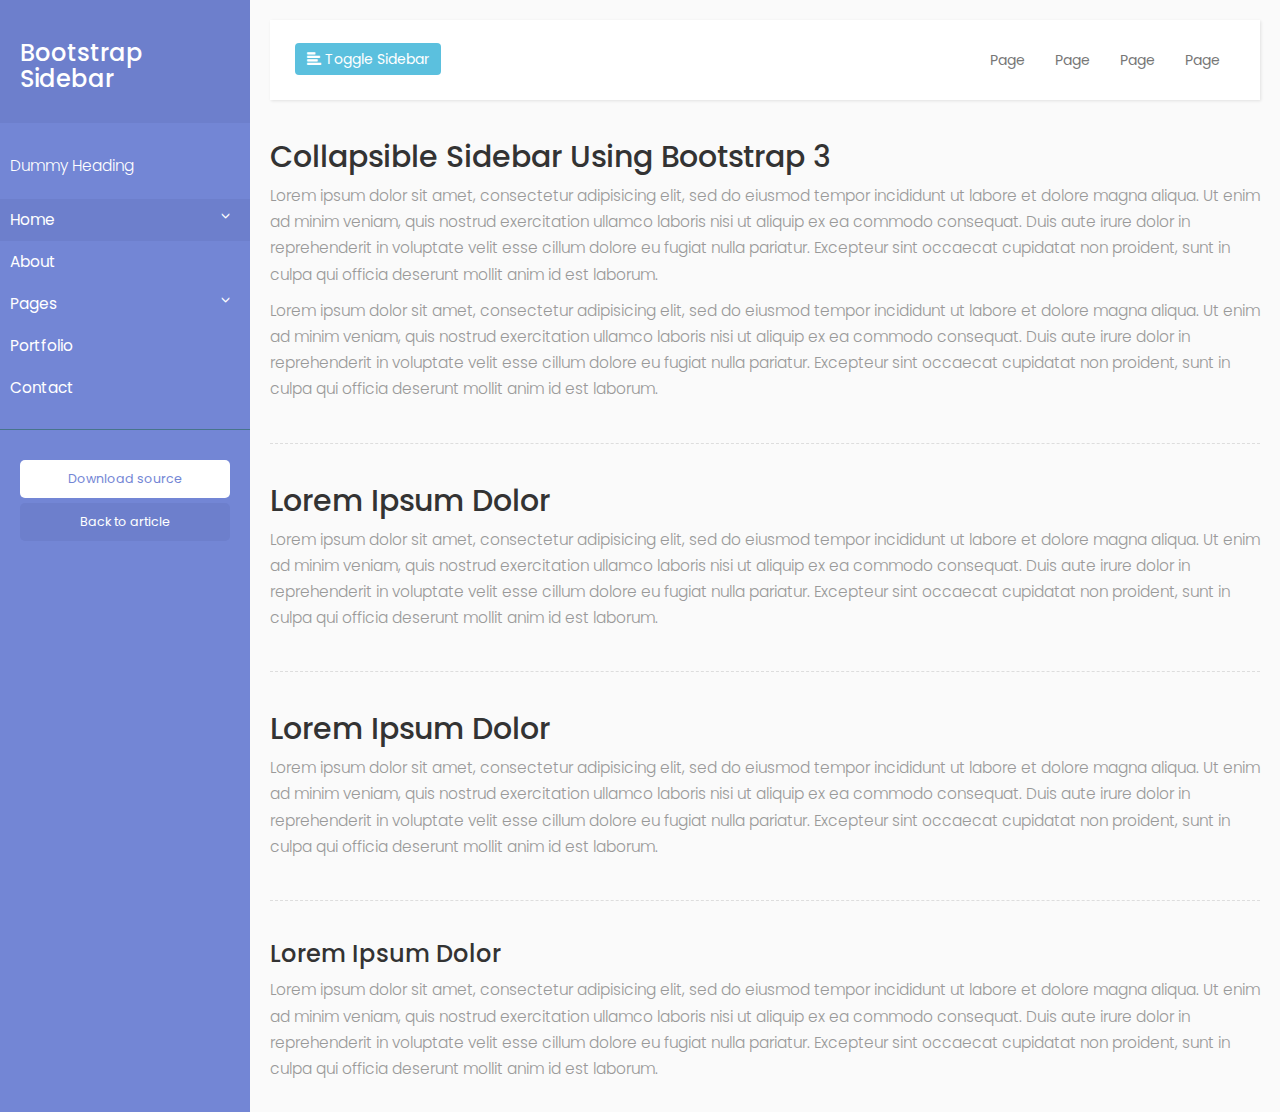
<file: bootstrap-3/index.html>
<!DOCTYPE html>
<html>
    <head>
        <meta charset="utf-8">
        <meta name="viewport" content="width=device-width, initial-scale=1.0">
        <meta http-equiv="X-UA-Compatible" content="IE=edge">

        <title>Collapsible sidebar using Bootstrap 3</title>

         <!-- Bootstrap CSS CDN -->
        <link rel="stylesheet" href="https://maxcdn.bootstrapcdn.com/bootstrap/3.3.7/css/bootstrap.min.css">
        <!-- Our Custom CSS -->
        <link rel="stylesheet" href="style.css">
    </head>
    <body>



        <div class="wrapper">
            <!-- Sidebar Holder -->
            <nav id="sidebar">
                <div class="sidebar-header">
                    <h3>Bootstrap Sidebar</h3>
                </div>

                <ul class="list-unstyled components">
                    <p>Dummy Heading</p>
                    <li class="active">
                        <a href="#homeSubmenu" data-toggle="collapse" aria-expanded="false">Home</a>
                        <ul class="collapse list-unstyled" id="homeSubmenu">
                            <li><a href="#">Home 1</a></li>
                            <li><a href="#">Home 2</a></li>
                            <li><a href="#">Home 3</a></li>
                        </ul>
                    </li>
                    <li>
                        <a href="#">About</a>
                        <a href="#pageSubmenu" data-toggle="collapse" aria-expanded="false">Pages</a>
                        <ul class="collapse list-unstyled" id="pageSubmenu">
                            <li><a href="#">Page 1</a></li>
                            <li><a href="#">Page 2</a></li>
                            <li><a href="#">Page 3</a></li>
                        </ul>
                    </li>
                    <li>
                        <a href="#">Portfolio</a>
                    </li>
                    <li>
                        <a href="#">Contact</a>
                    </li>
                </ul>

                <ul class="list-unstyled CTAs">
                    <li><a href="https://bootstrapious.com/tutorial/files/sidebar.zip" class="download">Download source</a></li>
                    <li><a href="https://bootstrapious.com/p/bootstrap-sidebar" class="article">Back to article</a></li>
                </ul>
            </nav>

            <!-- Page Content Holder -->
            <div id="content">

                <nav class="navbar navbar-default">
                    <div class="container-fluid">

                        <div class="navbar-header">
                            <button type="button" id="sidebarCollapse" class="btn btn-info navbar-btn">
                                <i class="glyphicon glyphicon-align-left"></i>
                                <span>Toggle Sidebar</span>
                            </button>
                        </div>

                        <div class="collapse navbar-collapse" id="bs-example-navbar-collapse-1">
                            <ul class="nav navbar-nav navbar-right">
                                <li><a href="#">Page</a></li>
                                <li><a href="#">Page</a></li>
                                <li><a href="#">Page</a></li>
                                <li><a href="#">Page</a></li>
                            </ul>
                        </div>
                    </div>
                </nav>

                <h2>Collapsible Sidebar Using Bootstrap 3</h2>
                <p>Lorem ipsum dolor sit amet, consectetur adipisicing elit, sed do eiusmod tempor incididunt ut labore et dolore magna aliqua. Ut enim ad minim veniam, quis nostrud exercitation ullamco laboris nisi ut aliquip ex ea commodo consequat. Duis aute irure dolor in reprehenderit in voluptate velit esse cillum dolore eu fugiat nulla pariatur. Excepteur sint occaecat cupidatat non proident, sunt in culpa qui officia deserunt mollit anim id est laborum.</p>
                <p>Lorem ipsum dolor sit amet, consectetur adipisicing elit, sed do eiusmod tempor incididunt ut labore et dolore magna aliqua. Ut enim ad minim veniam, quis nostrud exercitation ullamco laboris nisi ut aliquip ex ea commodo consequat. Duis aute irure dolor in reprehenderit in voluptate velit esse cillum dolore eu fugiat nulla pariatur. Excepteur sint occaecat cupidatat non proident, sunt in culpa qui officia deserunt mollit anim id est laborum.</p>

                <div class="line"></div>

                <h2>Lorem Ipsum Dolor</h2>
                <p>Lorem ipsum dolor sit amet, consectetur adipisicing elit, sed do eiusmod tempor incididunt ut labore et dolore magna aliqua. Ut enim ad minim veniam, quis nostrud exercitation ullamco laboris nisi ut aliquip ex ea commodo consequat. Duis aute irure dolor in reprehenderit in voluptate velit esse cillum dolore eu fugiat nulla pariatur. Excepteur sint occaecat cupidatat non proident, sunt in culpa qui officia deserunt mollit anim id est laborum.</p>

                <div class="line"></div>

                <h2>Lorem Ipsum Dolor</h2>
                <p>Lorem ipsum dolor sit amet, consectetur adipisicing elit, sed do eiusmod tempor incididunt ut labore et dolore magna aliqua. Ut enim ad minim veniam, quis nostrud exercitation ullamco laboris nisi ut aliquip ex ea commodo consequat. Duis aute irure dolor in reprehenderit in voluptate velit esse cillum dolore eu fugiat nulla pariatur. Excepteur sint occaecat cupidatat non proident, sunt in culpa qui officia deserunt mollit anim id est laborum.</p>

                <div class="line"></div>

                <h3>Lorem Ipsum Dolor</h3>
                <p>Lorem ipsum dolor sit amet, consectetur adipisicing elit, sed do eiusmod tempor incididunt ut labore et dolore magna aliqua. Ut enim ad minim veniam, quis nostrud exercitation ullamco laboris nisi ut aliquip ex ea commodo consequat. Duis aute irure dolor in reprehenderit in voluptate velit esse cillum dolore eu fugiat nulla pariatur. Excepteur sint occaecat cupidatat non proident, sunt in culpa qui officia deserunt mollit anim id est laborum.</p>
            </div>
        </div>





        <!-- jQuery CDN -->
         <script src="https://code.jquery.com/jquery-1.12.0.min.js"></script>
         <!-- Bootstrap Js CDN -->
         <script src="https://maxcdn.bootstrapcdn.com/bootstrap/3.3.7/js/bootstrap.min.js"></script>

         <script type="text/javascript">
             $(document).ready(function () {
                 $('#sidebarCollapse').on('click', function () {
                     $('#sidebar').toggleClass('active');
                 });
             });
         </script>
    </body>
</html>
</file>
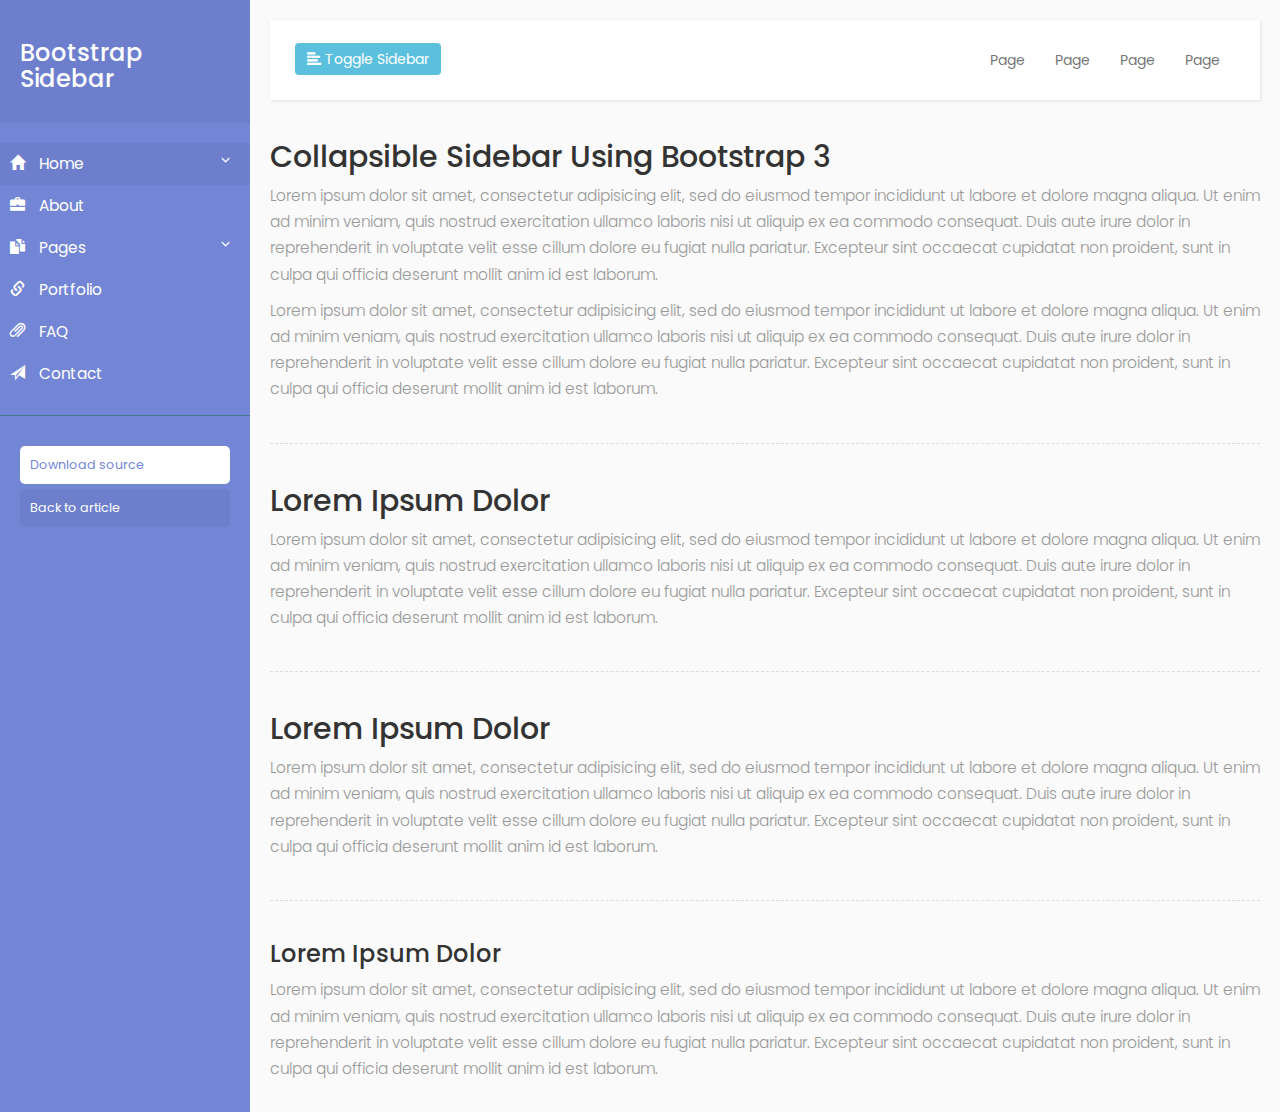
<file: bootstrap-3/index4.html>
<!DOCTYPE html>
<html>
    <head>
        <meta charset="utf-8">
        <meta name="viewport" content="width=device-width, initial-scale=1.0">
        <meta http-equiv="X-UA-Compatible" content="IE=edge">

        <title>Collapsible sidebar using Bootstrap 3</title>

         <!-- Bootstrap CSS CDN -->
        <link rel="stylesheet" href="https://maxcdn.bootstrapcdn.com/bootstrap/3.3.7/css/bootstrap.min.css">
        <!-- Our Custom CSS -->
        <link rel="stylesheet" href="style4.css">
    </head>
    <body>



        <div class="wrapper">
            <!-- Sidebar Holder -->
            <nav id="sidebar">
                <div class="sidebar-header">
                    <h3>Bootstrap Sidebar</h3>
                    <strong>BS</strong>
                </div>

                <ul class="list-unstyled components">
                    <li class="active">
                        <a href="#homeSubmenu" data-toggle="collapse" aria-expanded="false">
                            <i class="glyphicon glyphicon-home"></i>
                            Home
                        </a>
                        <ul class="collapse list-unstyled" id="homeSubmenu">
                            <li><a href="#">Home 1</a></li>
                            <li><a href="#">Home 2</a></li>
                            <li><a href="#">Home 3</a></li>
                        </ul>
                    </li>
                    <li>
                        <a href="#">
                            <i class="glyphicon glyphicon-briefcase"></i>
                            About
                        </a>
                        <a href="#pageSubmenu" data-toggle="collapse" aria-expanded="false">
                            <i class="glyphicon glyphicon-duplicate"></i>
                            Pages
                        </a>
                        <ul class="collapse list-unstyled" id="pageSubmenu">
                            <li><a href="#">Page 1</a></li>
                            <li><a href="#">Page 2</a></li>
                            <li><a href="#">Page 3</a></li>
                        </ul>
                    </li>
                    <li>
                        <a href="#">
                            <i class="glyphicon glyphicon-link"></i>
                            Portfolio
                        </a>
                    </li>
                    <li>
                        <a href="#">
                            <i class="glyphicon glyphicon-paperclip"></i>
                            FAQ
                        </a>
                    </li>
                    <li>
                        <a href="#">
                            <i class="glyphicon glyphicon-send"></i>
                            Contact
                        </a>
                    </li>
                </ul>

                <ul class="list-unstyled CTAs">
                    <li><a href="https://bootstrapious.com/tutorial/files/sidebar.zip" class="download">Download source</a></li>
                    <li><a href="https://bootstrapious.com/p/bootstrap-sidebar" class="article">Back to article</a></li>
                </ul>
            </nav>

            <!-- Page Content Holder -->
            <div id="content">

                <nav class="navbar navbar-default">
                    <div class="container-fluid">

                        <div class="navbar-header">
                            <button type="button" id="sidebarCollapse" class="btn btn-info navbar-btn">
                                <i class="glyphicon glyphicon-align-left"></i>
                                <span>Toggle Sidebar</span>
                            </button>
                        </div>

                        <div class="collapse navbar-collapse" id="bs-example-navbar-collapse-1">
                            <ul class="nav navbar-nav navbar-right">
                                <li><a href="#">Page</a></li>
                                <li><a href="#">Page</a></li>
                                <li><a href="#">Page</a></li>
                                <li><a href="#">Page</a></li>
                            </ul>
                        </div>
                    </div>
                </nav>

                <h2>Collapsible Sidebar Using Bootstrap 3</h2>
                <p>Lorem ipsum dolor sit amet, consectetur adipisicing elit, sed do eiusmod tempor incididunt ut labore et dolore magna aliqua. Ut enim ad minim veniam, quis nostrud exercitation ullamco laboris nisi ut aliquip ex ea commodo consequat. Duis aute irure dolor in reprehenderit in voluptate velit esse cillum dolore eu fugiat nulla pariatur. Excepteur sint occaecat cupidatat non proident, sunt in culpa qui officia deserunt mollit anim id est laborum.</p>
                <p>Lorem ipsum dolor sit amet, consectetur adipisicing elit, sed do eiusmod tempor incididunt ut labore et dolore magna aliqua. Ut enim ad minim veniam, quis nostrud exercitation ullamco laboris nisi ut aliquip ex ea commodo consequat. Duis aute irure dolor in reprehenderit in voluptate velit esse cillum dolore eu fugiat nulla pariatur. Excepteur sint occaecat cupidatat non proident, sunt in culpa qui officia deserunt mollit anim id est laborum.</p>

                <div class="line"></div>

                <h2>Lorem Ipsum Dolor</h2>
                <p>Lorem ipsum dolor sit amet, consectetur adipisicing elit, sed do eiusmod tempor incididunt ut labore et dolore magna aliqua. Ut enim ad minim veniam, quis nostrud exercitation ullamco laboris nisi ut aliquip ex ea commodo consequat. Duis aute irure dolor in reprehenderit in voluptate velit esse cillum dolore eu fugiat nulla pariatur. Excepteur sint occaecat cupidatat non proident, sunt in culpa qui officia deserunt mollit anim id est laborum.</p>

                <div class="line"></div>

                <h2>Lorem Ipsum Dolor</h2>
                <p>Lorem ipsum dolor sit amet, consectetur adipisicing elit, sed do eiusmod tempor incididunt ut labore et dolore magna aliqua. Ut enim ad minim veniam, quis nostrud exercitation ullamco laboris nisi ut aliquip ex ea commodo consequat. Duis aute irure dolor in reprehenderit in voluptate velit esse cillum dolore eu fugiat nulla pariatur. Excepteur sint occaecat cupidatat non proident, sunt in culpa qui officia deserunt mollit anim id est laborum.</p>

                <div class="line"></div>

                <h3>Lorem Ipsum Dolor</h3>
                <p>Lorem ipsum dolor sit amet, consectetur adipisicing elit, sed do eiusmod tempor incididunt ut labore et dolore magna aliqua. Ut enim ad minim veniam, quis nostrud exercitation ullamco laboris nisi ut aliquip ex ea commodo consequat. Duis aute irure dolor in reprehenderit in voluptate velit esse cillum dolore eu fugiat nulla pariatur. Excepteur sint occaecat cupidatat non proident, sunt in culpa qui officia deserunt mollit anim id est laborum.</p>
            </div>
        </div>





        <!-- jQuery CDN -->
         <script src="https://code.jquery.com/jquery-1.12.0.min.js"></script>
         <!-- Bootstrap Js CDN -->
         <script src="https://maxcdn.bootstrapcdn.com/bootstrap/3.3.7/js/bootstrap.min.js"></script>

         <script type="text/javascript">
             $(document).ready(function () {
                 $('#sidebarCollapse').on('click', function () {
                     $('#sidebar').toggleClass('active');
                 });
             });
         </script>
    </body>
</html>
</file>
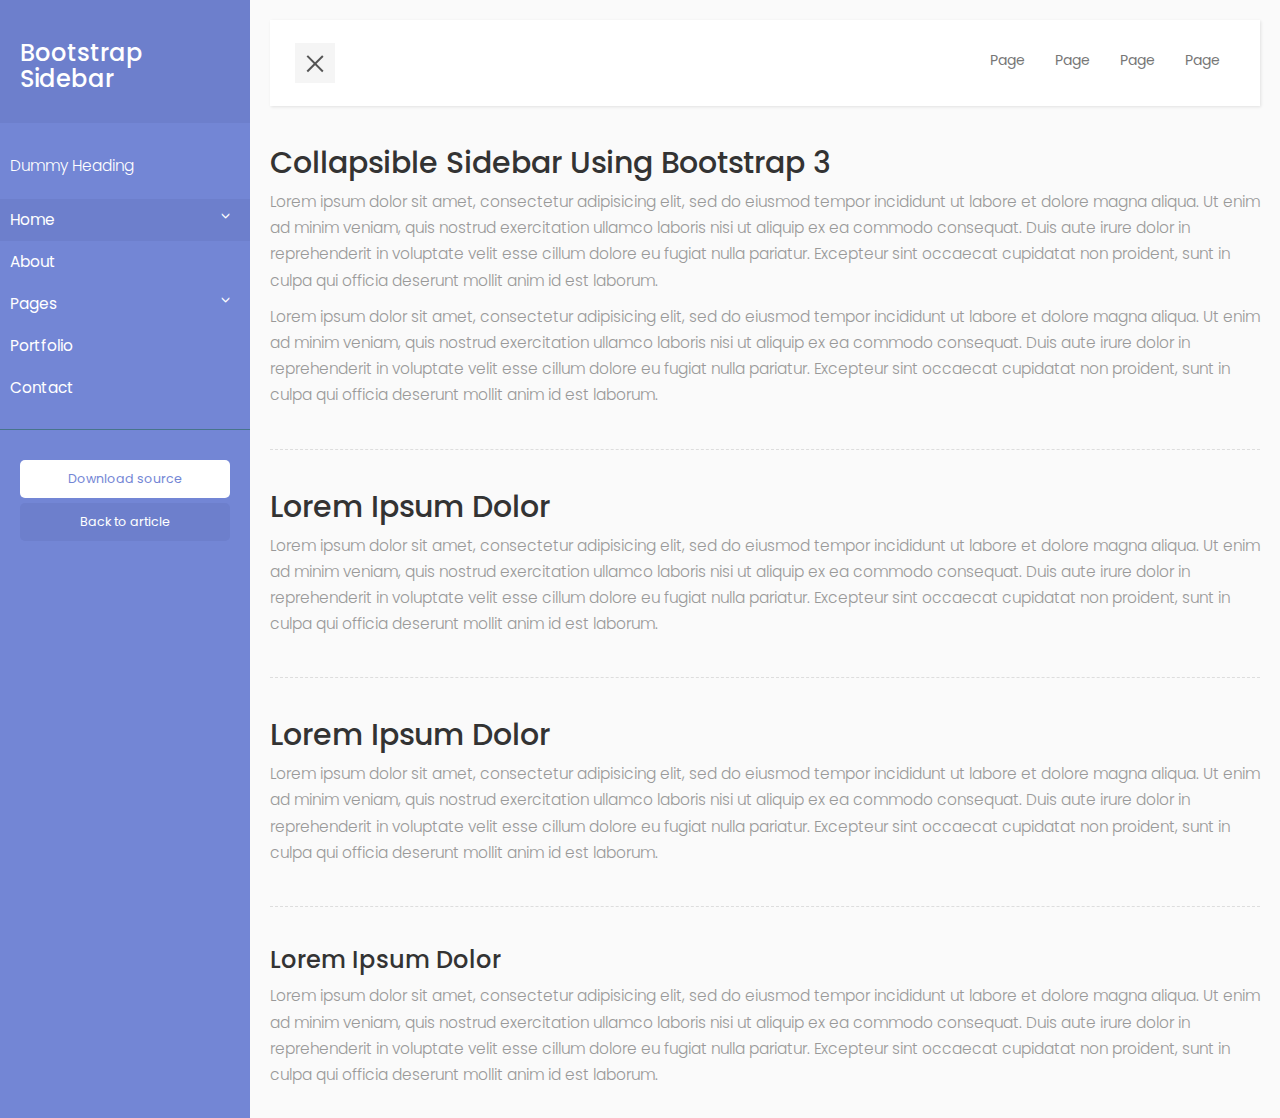
<file: bootstrap-3/index5.html>
<!DOCTYPE html>
<html>
    <head>
        <meta charset="utf-8">
        <meta name="viewport" content="width=device-width, initial-scale=1.0">
        <meta http-equiv="X-UA-Compatible" content="IE=edge">

        <title>Collapsible sidebar using Bootstrap 3</title>

         <!-- Bootstrap CSS CDN -->
        <link rel="stylesheet" href="https://maxcdn.bootstrapcdn.com/bootstrap/3.3.7/css/bootstrap.min.css">
        <!-- Our Custom CSS -->
        <link rel="stylesheet" href="style5.css">
    </head>
    <body>



        <div class="wrapper">
            <!-- Sidebar Holder -->
            <nav id="sidebar">
                <div class="sidebar-header">
                    <h3>Bootstrap Sidebar</h3>
                </div>

                <ul class="list-unstyled components">
                    <p>Dummy Heading</p>
                    <li class="active">
                        <a href="#homeSubmenu" data-toggle="collapse" aria-expanded="false">Home</a>
                        <ul class="collapse list-unstyled" id="homeSubmenu">
                            <li><a href="#">Home 1</a></li>
                            <li><a href="#">Home 2</a></li>
                            <li><a href="#">Home 3</a></li>
                        </ul>
                    </li>
                    <li>
                        <a href="#">About</a>
                        <a href="#pageSubmenu" data-toggle="collapse" aria-expanded="false">Pages</a>
                        <ul class="collapse list-unstyled" id="pageSubmenu">
                            <li><a href="#">Page 1</a></li>
                            <li><a href="#">Page 2</a></li>
                            <li><a href="#">Page 3</a></li>
                        </ul>
                    </li>
                    <li>
                        <a href="#">Portfolio</a>
                    </li>
                    <li>
                        <a href="#">Contact</a>
                    </li>
                </ul>

                <ul class="list-unstyled CTAs">
                    <li><a href="https://bootstrapious.com/tutorial/files/sidebar.zip" class="download">Download source</a></li>
                    <li><a href="https://bootstrapious.com/p/bootstrap-sidebar" class="article">Back to article</a></li>
                </ul>
            </nav>

            <!-- Page Content Holder -->
            <div id="content">

                <nav class="navbar navbar-default">
                    <div class="container-fluid">

                        <div class="navbar-header">
                            <button type="button" id="sidebarCollapse" class="navbar-btn">
                                <span></span>
                                <span></span>
                                <span></span>
                            </button>
                        </div>

                        <div class="collapse navbar-collapse" id="bs-example-navbar-collapse-1">
                            <ul class="nav navbar-nav navbar-right">
                                <li><a href="#">Page</a></li>
                                <li><a href="#">Page</a></li>
                                <li><a href="#">Page</a></li>
                                <li><a href="#">Page</a></li>
                            </ul>
                        </div>
                    </div>
                </nav>

                <h2>Collapsible Sidebar Using Bootstrap 3</h2>
                <p>Lorem ipsum dolor sit amet, consectetur adipisicing elit, sed do eiusmod tempor incididunt ut labore et dolore magna aliqua. Ut enim ad minim veniam, quis nostrud exercitation ullamco laboris nisi ut aliquip ex ea commodo consequat. Duis aute irure dolor in reprehenderit in voluptate velit esse cillum dolore eu fugiat nulla pariatur. Excepteur sint occaecat cupidatat non proident, sunt in culpa qui officia deserunt mollit anim id est laborum.</p>
                <p>Lorem ipsum dolor sit amet, consectetur adipisicing elit, sed do eiusmod tempor incididunt ut labore et dolore magna aliqua. Ut enim ad minim veniam, quis nostrud exercitation ullamco laboris nisi ut aliquip ex ea commodo consequat. Duis aute irure dolor in reprehenderit in voluptate velit esse cillum dolore eu fugiat nulla pariatur. Excepteur sint occaecat cupidatat non proident, sunt in culpa qui officia deserunt mollit anim id est laborum.</p>

                <div class="line"></div>

                <h2>Lorem Ipsum Dolor</h2>
                <p>Lorem ipsum dolor sit amet, consectetur adipisicing elit, sed do eiusmod tempor incididunt ut labore et dolore magna aliqua. Ut enim ad minim veniam, quis nostrud exercitation ullamco laboris nisi ut aliquip ex ea commodo consequat. Duis aute irure dolor in reprehenderit in voluptate velit esse cillum dolore eu fugiat nulla pariatur. Excepteur sint occaecat cupidatat non proident, sunt in culpa qui officia deserunt mollit anim id est laborum.</p>

                <div class="line"></div>

                <h2>Lorem Ipsum Dolor</h2>
                <p>Lorem ipsum dolor sit amet, consectetur adipisicing elit, sed do eiusmod tempor incididunt ut labore et dolore magna aliqua. Ut enim ad minim veniam, quis nostrud exercitation ullamco laboris nisi ut aliquip ex ea commodo consequat. Duis aute irure dolor in reprehenderit in voluptate velit esse cillum dolore eu fugiat nulla pariatur. Excepteur sint occaecat cupidatat non proident, sunt in culpa qui officia deserunt mollit anim id est laborum.</p>

                <div class="line"></div>

                <h3>Lorem Ipsum Dolor</h3>
                <p>Lorem ipsum dolor sit amet, consectetur adipisicing elit, sed do eiusmod tempor incididunt ut labore et dolore magna aliqua. Ut enim ad minim veniam, quis nostrud exercitation ullamco laboris nisi ut aliquip ex ea commodo consequat. Duis aute irure dolor in reprehenderit in voluptate velit esse cillum dolore eu fugiat nulla pariatur. Excepteur sint occaecat cupidatat non proident, sunt in culpa qui officia deserunt mollit anim id est laborum.</p>
            </div>
        </div>





        <!-- jQuery CDN -->
         <script src="https://code.jquery.com/jquery-1.12.0.min.js"></script>
         <!-- Bootstrap Js CDN -->
         <script src="https://maxcdn.bootstrapcdn.com/bootstrap/3.3.7/js/bootstrap.min.js"></script>

         <script type="text/javascript">
             $(document).ready(function () {
                 $('#sidebarCollapse').on('click', function () {
                     $('#sidebar').toggleClass('active');
                     $(this).toggleClass('active');
                 });
             });
         </script>
    </body>
</html>
</file>
<file: bootstrap-3/style.css>
/*
    DEMO STYLE
*/
@import "https://fonts.googleapis.com/css?family=Poppins:300,400,500,600,700";


body {
    font-family: 'Poppins', sans-serif;
    background: #fafafa;
}

p {
    font-family: 'Poppins', sans-serif;
    font-size: 1.1em;
    font-weight: 300;
    line-height: 1.7em;
    color: #999;
}

a, a:hover, a:focus {
    color: inherit;
    text-decoration: none;
    transition: all 0.3s;
}

.navbar {
    padding: 15px 10px;
    background: #fff;
    border: none;
    border-radius: 0;
    margin-bottom: 40px;
    box-shadow: 1px 1px 3px rgba(0, 0, 0, 0.1);
}

.navbar-btn {
    box-shadow: none;
    outline: none !important;
    border: none;
}

.line {
    width: 100%;
    height: 1px;
    border-bottom: 1px dashed #ddd;
    margin: 40px 0;
}

/* ---------------------------------------------------
    SIDEBAR STYLE
----------------------------------------------------- */
.wrapper {
    display: flex;
    align-items: stretch;
}

#sidebar {
    min-width: 250px;
    max-width: 250px;
    background: #7386D5;
    color: #fff;
    transition: all 0.3s;
}

#sidebar.active {
    margin-left: -250px;
}

#sidebar .sidebar-header {
    padding: 20px;
    background: #6d7fcc;
}

#sidebar ul.components {
    padding: 20px 0;
    border-bottom: 1px solid #47748b;
}

#sidebar ul p {
    color: #fff;
    padding: 10px;
}

#sidebar ul li a {
    padding: 10px;
    font-size: 1.1em;
    display: block;
}
#sidebar ul li a:hover {
    color: #7386D5;
    background: #fff;
}

#sidebar ul li.active > a, a[aria-expanded="true"] {
    color: #fff;
    background: #6d7fcc;
}


a[data-toggle="collapse"] {
    position: relative;
}

a[aria-expanded="false"]::before, a[aria-expanded="true"]::before {
    content: '\e259';
    display: block;
    position: absolute;
    right: 20px;
    font-family: 'Glyphicons Halflings';
    font-size: 0.6em;
}
a[aria-expanded="true"]::before {
    content: '\e260';
}


ul ul a {
    font-size: 0.9em !important;
    padding-left: 30px !important;
    background: #6d7fcc;
}

ul.CTAs {
    padding: 20px;
}

ul.CTAs a {
    text-align: center;
    font-size: 0.9em !important;
    display: block;
    border-radius: 5px;
    margin-bottom: 5px;
}

a.download {
    background: #fff;
    color: #7386D5;
}

a.article, a.article:hover {
    background: #6d7fcc !important;
    color: #fff !important;
}



/* ---------------------------------------------------
    CONTENT STYLE
----------------------------------------------------- */
#content {
    padding: 20px;
    min-height: 100vh;
    transition: all 0.3s;
}

/* ---------------------------------------------------
    MEDIAQUERIES
----------------------------------------------------- */
@media (max-width: 768px) {
    #sidebar {
        margin-left: -250px;
    }
    #sidebar.active {
        margin-left: 0;
    }
    #sidebarCollapse span {
        display: none;
    }
}
</file>
<file: bootstrap-3/style4.css>
/*
    DEMO STYLE
*/
@import "https://fonts.googleapis.com/css?family=Poppins:300,400,500,600,700";


body {
    font-family: 'Poppins', sans-serif;
    background: #fafafa;
}

p {
    font-family: 'Poppins', sans-serif;
    font-size: 1.1em;
    font-weight: 300;
    line-height: 1.7em;
    color: #999;
}

a, a:hover, a:focus {
    color: inherit;
    text-decoration: none;
    transition: all 0.3s;
}

.navbar {
    padding: 15px 10px;
    background: #fff;
    border: none;
    border-radius: 0;
    margin-bottom: 40px;
    box-shadow: 1px 1px 3px rgba(0, 0, 0, 0.1);
}

.navbar-btn {
    box-shadow: none;
    outline: none !important;
    border: none;
}

.line {
    width: 100%;
    height: 1px;
    border-bottom: 1px dashed #ddd;
    margin: 40px 0;
}

i, span {
    display: inline-block;
}

/* ---------------------------------------------------
    SIDEBAR STYLE
----------------------------------------------------- */
.wrapper {
    display: flex;
    align-items: stretch;
}

#sidebar {
    min-width: 250px;
    max-width: 250px;
    background: #7386D5;
    color: #fff;
    transition: all 0.3s;
}

#sidebar.active {
    min-width: 80px;
    max-width: 80px;
    text-align: center;
}

#sidebar.active .sidebar-header h3, #sidebar.active .CTAs {
    display: none;
}

#sidebar.active .sidebar-header strong {
    display: block;
}

#sidebar ul li a {
    text-align: left;
}

#sidebar.active ul li a {
    padding: 20px 10px;
    text-align: center;
    font-size: 0.85em;
}

#sidebar.active ul li a i {
    margin-right:  0;
    display: block;
    font-size: 1.8em;
    margin-bottom: 5px;
}

#sidebar.active ul ul a {
    padding: 10px !important;
}

#sidebar.active a[aria-expanded="false"]::before, #sidebar.active a[aria-expanded="true"]::before {
    top: auto;
    bottom: 5px;
    right: 50%;
    -webkit-transform: translateX(50%);
    -ms-transform: translateX(50%);
    transform: translateX(50%);
}

#sidebar .sidebar-header {
    padding: 20px;
    background: #6d7fcc;
}

#sidebar .sidebar-header strong {
    display: none;
    font-size: 1.8em;
}

#sidebar ul.components {
    padding: 20px 0;
    border-bottom: 1px solid #47748b;
}

#sidebar ul li a {
    padding: 10px;
    font-size: 1.1em;
    display: block;
}
#sidebar ul li a:hover {
    color: #7386D5;
    background: #fff;
}
#sidebar ul li a i {
    margin-right: 10px;
}

#sidebar ul li.active > a, a[aria-expanded="true"] {
    color: #fff;
    background: #6d7fcc;
}


a[data-toggle="collapse"] {
    position: relative;
}

a[aria-expanded="false"]::before, a[aria-expanded="true"]::before {
    content: '\e259';
    display: block;
    position: absolute;
    right: 20px;
    font-family: 'Glyphicons Halflings';
    font-size: 0.6em;
}
a[aria-expanded="true"]::before {
    content: '\e260';
}


ul ul a {
    font-size: 0.9em !important;
    padding-left: 30px !important;
    background: #6d7fcc;
}

ul.CTAs {
    padding: 20px;
}

ul.CTAs a {
    text-align: center;
    font-size: 0.9em !important;
    display: block;
    border-radius: 5px;
    margin-bottom: 5px;
}

a.download {
    background: #fff;
    color: #7386D5;
}

a.article, a.article:hover {
    background: #6d7fcc !important;
    color: #fff !important;
}



/* ---------------------------------------------------
    CONTENT STYLE
----------------------------------------------------- */
#content {
    padding: 20px;
    min-height: 100vh;
    transition: all 0.3s;
}


/* ---------------------------------------------------
    MEDIAQUERIES
----------------------------------------------------- */
@media (max-width: 768px) {
    #sidebar {
        min-width: 80px;
        max-width: 80px;
        text-align: center;
        margin-left: -80px !important ;
    }
    a[aria-expanded="false"]::before, a[aria-expanded="true"]::before {
        top: auto;
        bottom: 5px;
        right: 50%;
        -webkit-transform: translateX(50%);
        -ms-transform: translateX(50%);
        transform: translateX(50%);
    }
    #sidebar.active {
        margin-left: 0 !important;
    }

    #sidebar .sidebar-header h3, #sidebar .CTAs {
        display: none;
    }

    #sidebar .sidebar-header strong {
        display: block;
    }

    #sidebar ul li a {
        padding: 20px 10px;
    }

    #sidebar ul li a span {
        font-size: 0.85em;
    }
    #sidebar ul li a i {
        margin-right:  0;
        display: block;
    }

    #sidebar ul ul a {
        padding: 10px !important;
    }

    #sidebar ul li a i {
        font-size: 1.3em;
    }
    #sidebar {
        margin-left: 0;
    }
    #sidebarCollapse span {
        display: none;
    }
}
</file>
<file: bootstrap-3/style5.css>
/*
    DEMO STYLE
*/
@import "https://fonts.googleapis.com/css?family=Poppins:300,400,500,600,700";


body {
    font-family: 'Poppins', sans-serif;
    background: #fafafa;
}

p {
    font-family: 'Poppins', sans-serif;
    font-size: 1.1em;
    font-weight: 300;
    line-height: 1.7em;
    color: #999;
}

a, a:hover, a:focus {
    color: inherit;
    text-decoration: none;
    transition: all 0.3s;
}

.navbar {
    padding: 15px 10px;
    background: #fff;
    border: none;
    border-radius: 0;
    margin-bottom: 40px;
    box-shadow: 1px 1px 3px rgba(0, 0, 0, 0.1);
}

.navbar-btn {
    box-shadow: none;
    outline: none !important;
    border: none;
}

.line {
    width: 100%;
    height: 1px;
    border-bottom: 1px dashed #ddd;
    margin: 40px 0;
}

/* ---------------------------------------------------
    SIDEBAR STYLE
----------------------------------------------------- */
.wrapper {
    display: flex;
    align-items: stretch;
    perspective: 1500px;
}

#sidebar {
    min-width: 250px;
    max-width: 250px;
    background: #7386D5;
    color: #fff;
    transition: all 0.6s cubic-bezier(0.945, 0.020, 0.270, 0.665);
    transform-origin: bottom left;
}

#sidebar.active {
    margin-left: -250px;
    transform: rotateY(100deg);
}

#sidebar .sidebar-header {
    padding: 20px;
    background: #6d7fcc;
}

#sidebar ul.components {
    padding: 20px 0;
    border-bottom: 1px solid #47748b;
}

#sidebar ul p {
    color: #fff;
    padding: 10px;
}

#sidebar ul li a {
    padding: 10px;
    font-size: 1.1em;
    display: block;
}
#sidebar ul li a:hover {
    color: #7386D5;
    background: #fff;
}

#sidebar ul li.active > a, a[aria-expanded="true"] {
    color: #fff;
    background: #6d7fcc;
}


a[data-toggle="collapse"] {
    position: relative;
}

a[aria-expanded="false"]::before, a[aria-expanded="true"]::before {
    content: '\e259';
    display: block;
    position: absolute;
    right: 20px;
    font-family: 'Glyphicons Halflings';
    font-size: 0.6em;
}
a[aria-expanded="true"]::before {
    content: '\e260';
}


ul ul a {
    font-size: 0.9em !important;
    padding-left: 30px !important;
    background: #6d7fcc;
}

ul.CTAs {
    padding: 20px;
}

ul.CTAs a {
    text-align: center;
    font-size: 0.9em !important;
    display: block;
    border-radius: 5px;
    margin-bottom: 5px;
}

a.download {
    background: #fff;
    color: #7386D5;
}

a.article, a.article:hover {
    background: #6d7fcc !important;
    color: #fff !important;
}



/* ---------------------------------------------------
    CONTENT STYLE
----------------------------------------------------- */
#content {
    padding: 20px;
    min-height: 100vh;
    transition: all 0.3s;
}

#sidebarCollapse {
    width: 40px;
    height: 40px;
    background: #f5f5f5;
}

#sidebarCollapse span {
    width: 80%;
    height: 2px;
    margin: 0 auto;
    display: block;
    background: #555;
    transition: all 0.8s cubic-bezier(0.810, -0.330, 0.345, 1.375);
    transition-delay: 0.2s;
}

#sidebarCollapse span:first-of-type {
    transform: rotate(45deg) translate(2px, 2px);
}
#sidebarCollapse span:nth-of-type(2) {
    opacity: 0;
}
#sidebarCollapse span:last-of-type {
    transform: rotate(-45deg) translate(1px, -1px);
}


#sidebarCollapse.active span {
    transform: none;
    opacity: 1;
    margin: 5px auto;
}


/* ---------------------------------------------------
    MEDIAQUERIES
----------------------------------------------------- */
@media (max-width: 768px) {
    #sidebar {
        margin-left: -250px;
        transform: rotateY(90deg);
    }
    #sidebar.active {
        margin-left: 0;
        transform: none;
    }
    #sidebarCollapse span:first-of-type,
    #sidebarCollapse span:nth-of-type(2),
    #sidebarCollapse span:last-of-type {
        transform: none;
        opacity: 1;
        margin: 5px auto;
    }
    #sidebarCollapse.active span {
        margin: 0 auto;
    }
    #sidebarCollapse.active span:first-of-type {
        transform: rotate(45deg) translate(2px, 2px);
    }
    #sidebarCollapse.active span:nth-of-type(2) {
        opacity: 0;
    }
    #sidebarCollapse.active span:last-of-type {
        transform: rotate(-45deg) translate(1px, -1px);
    }

}
</file>
